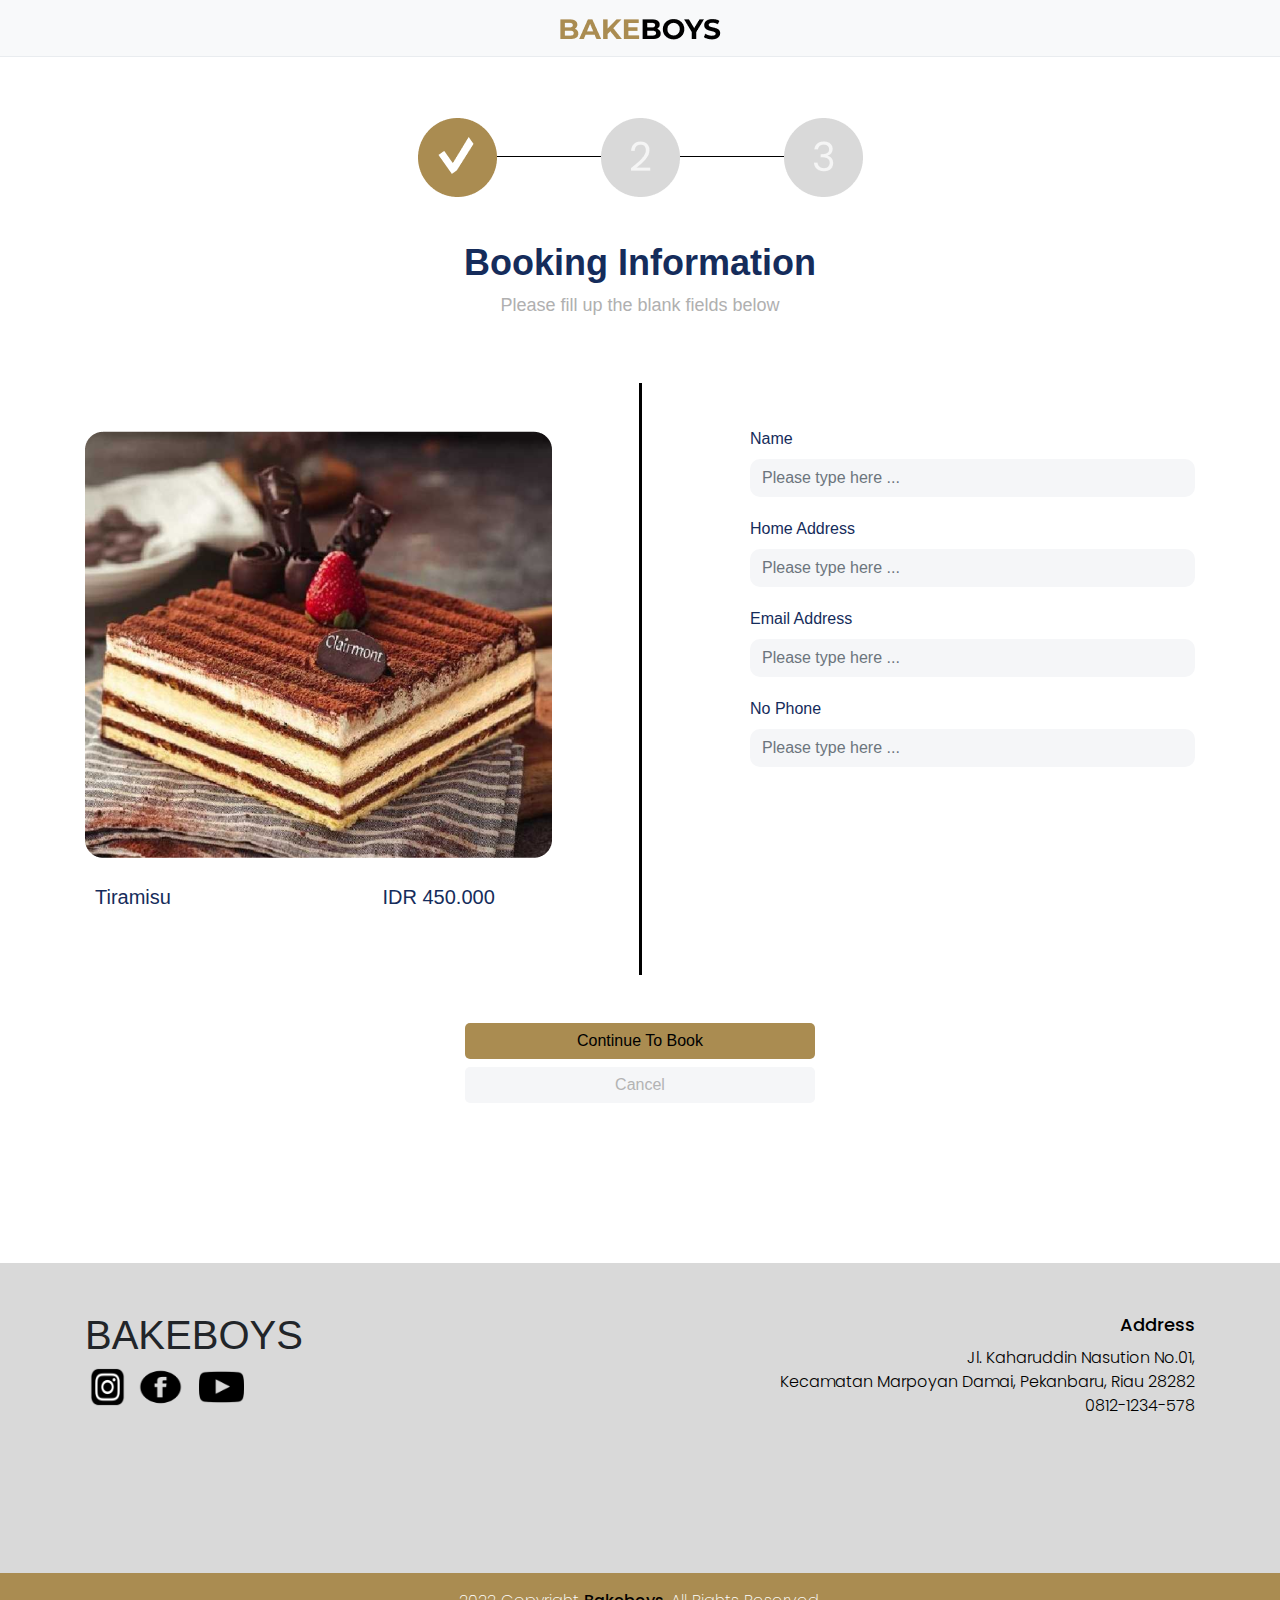
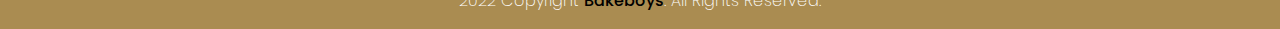
<file: pages/booking_page.html>
<!DOCTYPE html>
<html lang="en">
<head>
    <meta charset="UTF-8">
    <meta http-equiv="X-UA-Compatible" content="IE=edge">
    <meta name="viewport" content="width=device-width, initial-scale=1.0">
    <link rel="stylesheet" href="../frontend/libraries/bootstrap/css/bootstrap.css">
    <link href="https://fonts.googleapis.com/css2?family=Montserrat:wght@100;300;400;500;600;700;800&family=Poppins:wght@400;500;600;800&display=swap" rel="stylesheet">
    <link rel="stylesheet" href="../frontend/styles/main.css">
    <title>Booking Page</title>
</head>
<body>

  <!-- Header -->
  <header>
    <nav class="navbar navbar-expand-lg navbar-light bg-light">
      <div class="container">
        <a class="navbar-brand mx-auto" href="../index.html"><img src="../frontend/images/BAKEBOYS.png" alt=""></a>
      </div>
    </nav>
  </header>
  <!-- Tutup Header -->

  <!-- Page Content -->
  <div class="container booking-page-1">
    <div class="row">
        <div class="col-12">
            <img src="../frontend/images/Ceklis (1).png" class="mx-auto d-block stepper">
        </div>
        <div class="col-12">
            <div class="text-center">
                <h1 class="title-booking">Booking Information</h1>
                <p class="subtitle-booking">Please fill up the blank fields below</p>
            </div>
        </div>
    </div>
    <div class="row mt-5">
        <div class="col-md-5 mt-5">
            <img src="../frontend/images/RED VELVET ORDER.png" alt="">
            <div class="row mt-4">
                <div class="col-6">
                    <p class="brand-book">Tiramisu</p>
                </div>
                <div class="col-6">
                    <p class="price-book">IDR 450.000</p>
                </div>
            </div>
        </div>
        <div class="col-md-2">
            <img src="../frontend/images/Line 7.png" class="mx-auto d-block">
        </div>
        <div class="col-md-5 mt-4 form-booking">
            <label>Name</label>
            <div class="input-group">
                <input type="text" class="form-control" placeholder="Please type here ...">
            </div>
            <label>Home Address</label>
            <div class="input-group">
                <input type="text" class="form-control" placeholder="Please type here ...">
            </div>
            <label>Email Address</label>
            <div class="input-group">
                <input type="email" class="form-control" placeholder="Please type here ...">
            </div>
            <label>No Phone</label>
            <div class="input-group">
                <input type="number" class="form-control" placeholder="Please type here ...">
            </div>
        </div>
    </div>
    <div class="row mt-5 mb-5">
        <div class="col-4"></div>
        <div class="col-4">
            <div class="text-center">
                <a href="booking_page_2.html" type="button" class="btn btn-md btn-dark btn-block btn-continue-booking">Continue To Book</a>
                <a href="detail.html" type="button" class="btn btn-md btn-dark btn-block btn-cancel-booking mt-2">Cancel</a>
            </div>
        </div>
        <div class="col-4"></div>
    </div>
  </div>
  <!-- Akhir Page Content -->

  <!-- Footer -->
  <div class="footer">
    <div class="container">
      <div class="row">
        <div class="col-6">
          <h1 class="mt-5 text-uppercase">Bakeboys</h1>
          <div class="d-flex flex-row">
            <img src="../frontend/images/icon-ig.png">
            <img src="../frontend/images/icon-fb.png"  class="ml-2">
            <img src="../frontend/images/icon-youtube.png"  class="ml-3">
          </div>
        </div>
        <div class="col-6">
          <div class="footer-tag mt-5">
            <h3>Address</h3>
            <p>Jl. Kaharuddin Nasution No.01, <br>
              Kecamatan Marpoyan Damai, Pekanbaru, Riau 28282 <br>0812-1234-578
            </p>
          </div>
        </div>
      </div>
    </div>
  </div>

  <footer>
    <div class="container">
      <div class="row">
        <div class="col-12 text-center">
          <p class="pt-3">
            2022 Copyright <a href="#">Bakeboys</a>. All Rights Reserved.
          </p>
        </div>
      </div>
    </div>
  </footer>
  <!-- Tutup Header -->
  
  



  <script src="../frontend/libraries/jquery-3.6.0.min.js"></script>
  <script src="../frontend/libraries/bootstrap/js/bootstrap.js"></script>
</body>
</html>
</file>
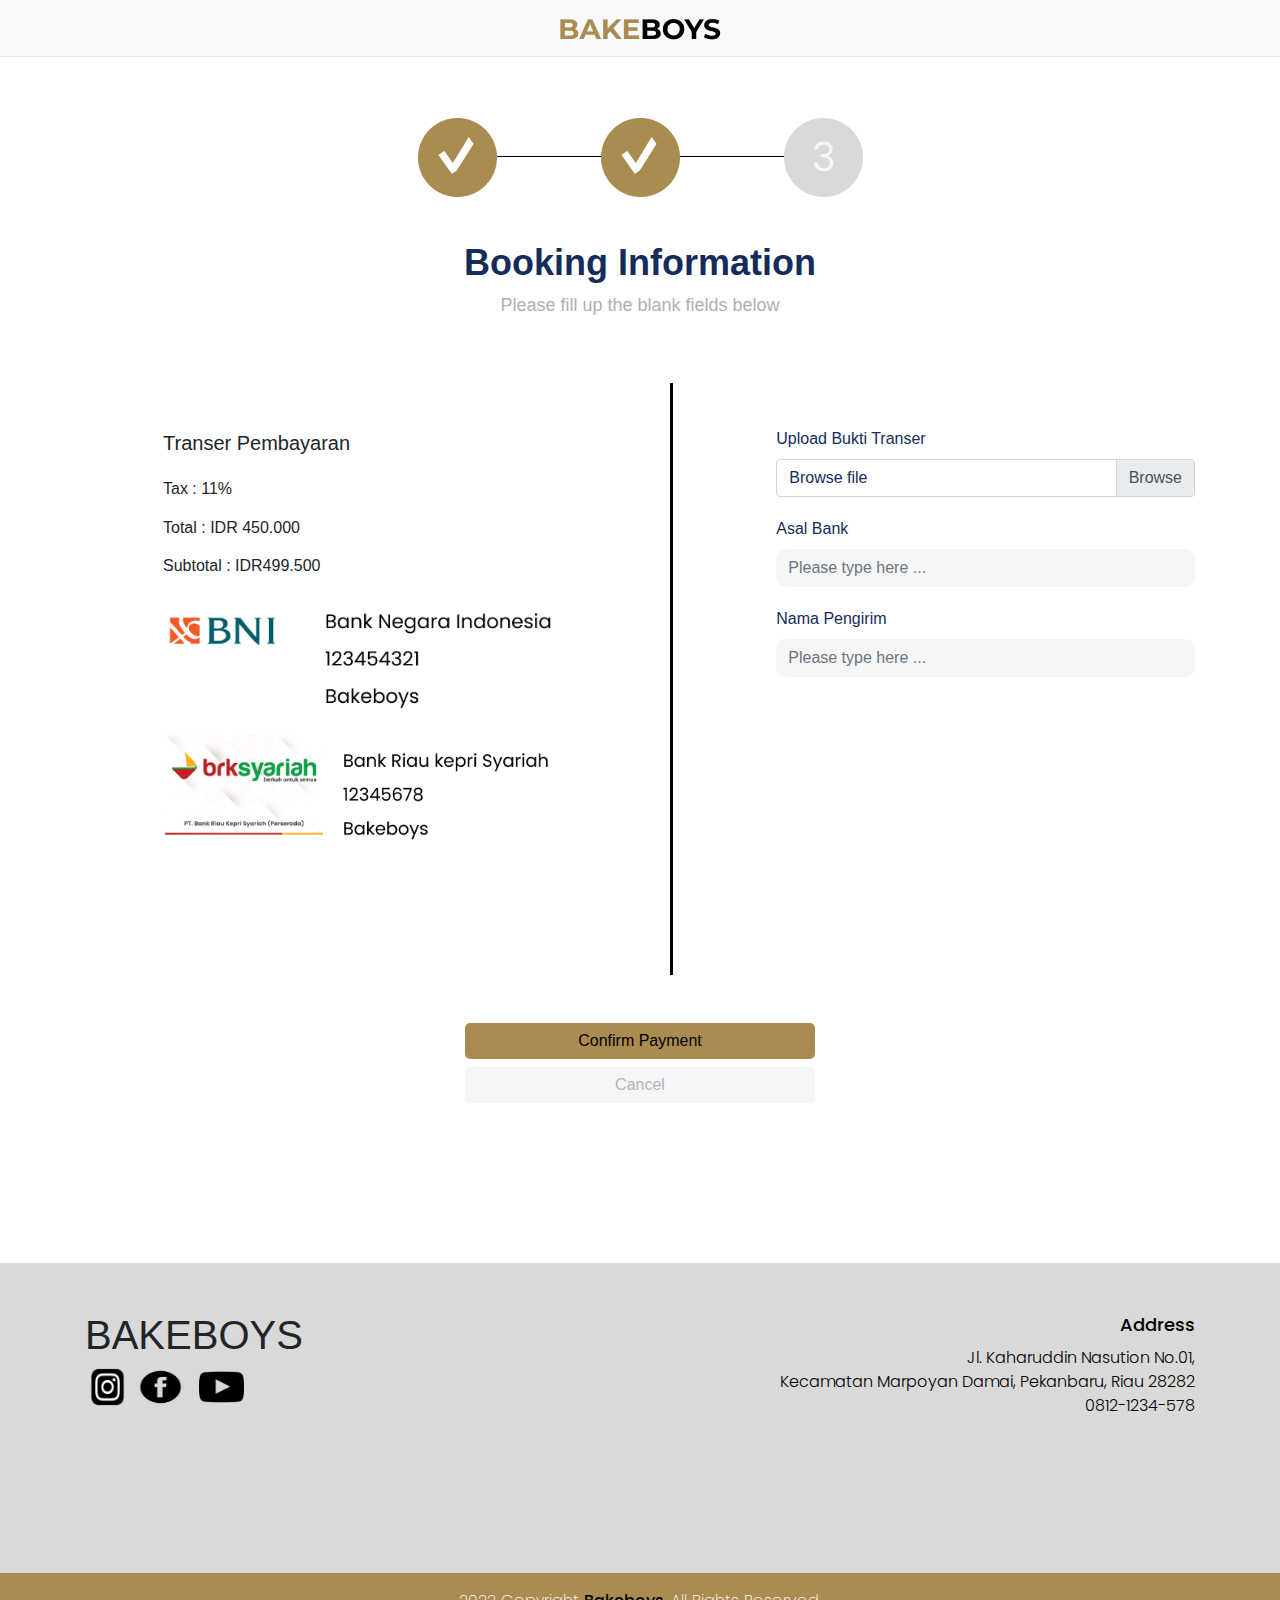
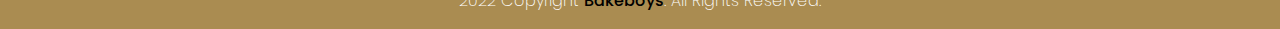
<file: pages/booking_page_2.html>
<!DOCTYPE html>
<html lang="en">
<head>
    <meta charset="UTF-8">
    <meta http-equiv="X-UA-Compatible" content="IE=edge">
    <meta name="viewport" content="width=device-width, initial-scale=1.0">
    <link rel="stylesheet" href="../frontend/libraries/bootstrap/css/bootstrap.css">
    <link href="https://fonts.googleapis.com/css2?family=Montserrat:wght@100;300;400;500;600;700;800&family=Poppins:wght@400;500;600;800&display=swap" rel="stylesheet">
    <link rel="stylesheet" href="../frontend/styles/main.css">
    <title>Booking Page</title>
</head>
<body>

  <!-- Header -->
  <header>
    <nav class="navbar navbar-expand-lg navbar-light bg-light">
      <div class="container">
        <a class="navbar-brand mx-auto" href="../index.html"><img src="../frontend/images/BAKEBOYS.png" alt=""></a>
      </div>
    </nav>
  </header>
  <!-- Tutup Header -->

  <!-- Page Content -->
  <div class="container booking-page-1">
    <div class="row">
        <div class="col-12">
            <img src="../frontend/images/Ceklis (3).png" class="mx-auto d-block stepper">
        </div>
        <div class="col-12">
            <div class="text-center">
                <h1 class="title-booking">Booking Information</h1>
                <p class="subtitle-booking">Please fill up the blank fields below</p>
            </div>
        </div>
    </div>
    <div class="row mt-5 ml-5">
        <div class="col-md-5 mt-5">
            <div class="col-12">
              <h5 class="mb-4">Transer Pembayaran</h5>
              <h6>Tax : 11% <br><br> Total : IDR 450.000 <br><br> Subtotal : IDR499.500</h6>
            </div>
            <div class="col-12">
              <img src="../frontend/images/BNI.png" class="mt-4 w-100">
            </div>
            <div class="col-12">
              <img src="../frontend/images/brksyariah.png" class="mt-4 w-100">
            </div>
        </div>
        <div class="col-md-2">
            <img src="../frontend/images/Line 7.png" class="mx-auto d-block">
        </div>
        <div class="col-md-5 mt-4 form-booking">
          <label>Upload Bukti Transer</label>
          <div class="input-group">
            <div class="custom-file mt-0">
              <input type="file" class="custom-file-input" id="inputGroupFile01" aria-describedby="inputGroupFileAddon01">
              <label class="custom-file-label mt-0">Browse file</label>
            </div>
          </div>
          <label>Asal Bank</label>
          <div class="input-group">
              <input type="text" class="form-control" placeholder="Please type here ...">
          </div>
          <label>Nama Pengirim</label>
          <div class="input-group">
              <input type="text" class="form-control" placeholder="Please type here ...">
          </div>
        </div>
    </div>
    <div class="row mt-5 mb-5">
        <div class="col-4"></div>
        <div class="col-4">
            <div class="text-center">
                <a href="finish.html" type="button" class="btn btn-md btn-dark btn-block btn-continue-booking">Confirm Payment</a>
                <a href="detail.html" type="button" class="btn btn-md btn-dark btn-block btn-cancel-booking mt-2">Cancel</a>
            </div>
        </div>
        <div class="col-4"></div>
    </div>
  </div>
  <!-- Akhir Page Content -->

  <!-- Footer -->
  <div class="footer">
    <div class="container">
      <div class="row">
        <div class="col-6">
          <h1 class="mt-5 text-uppercase">Bakeboys</h1>
          <div class="d-flex flex-row">
            <img src="../frontend/images/icon-ig.png">
            <img src="../frontend/images/icon-fb.png"  class="ml-2">
            <img src="../frontend/images/icon-youtube.png"  class="ml-3">
          </div>
        </div>
        <div class="col-6">
          <div class="footer-tag mt-5">
            <h3>Address</h3>
            <p>Jl. Kaharuddin Nasution No.01, <br>
              Kecamatan Marpoyan Damai, Pekanbaru, Riau 28282 <br>0812-1234-578
            </p>
          </div>
        </div>
      </div>
    </div>
  </div>

  <footer>
    <div class="container">
      <div class="row">
        <div class="col-12 text-center">
          <p class="pt-3">
            2022 Copyright <a href="#">Bakeboys</a>. All Rights Reserved.
          </p>
        </div>
      </div>
    </div>
  </footer>
  <!-- Tutup Footer -->
  
  



  <script src="../frontend/libraries/jquery-3.6.0.min.js"></script>
  <script src="../frontend/libraries/bootstrap/js/bootstrap.js"></script>
</body>
</html>
</file>
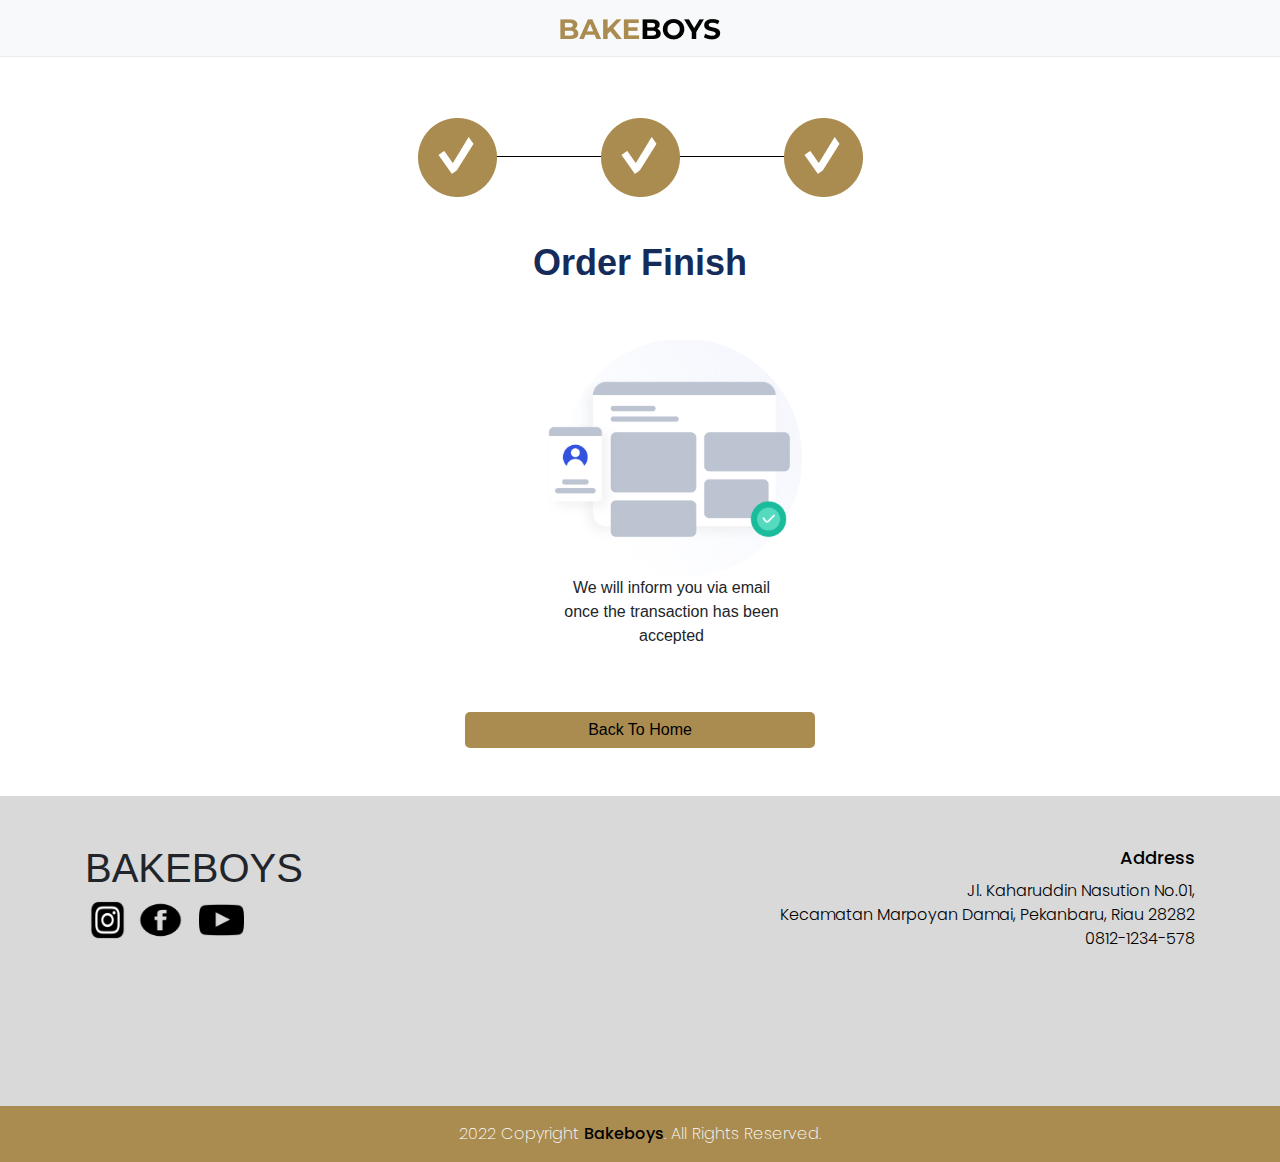
<file: pages/finish.html>
<!DOCTYPE html>
<html lang="en">
<head>
    <meta charset="UTF-8">
    <meta http-equiv="X-UA-Compatible" content="IE=edge">
    <meta name="viewport" content="width=device-width, initial-scale=1.0">
    <link rel="stylesheet" href="../frontend/libraries/bootstrap/css/bootstrap.css">
    <link href="https://fonts.googleapis.com/css2?family=Montserrat:wght@100;300;400;500;600;700;800&family=Poppins:wght@400;500;600;800&display=swap" rel="stylesheet">
    <link rel="stylesheet" href="../frontend/styles/main.css">
    <title>Booking Page</title>
</head>
<body>

  <!-- Header -->
  <header>
    <nav class="navbar navbar-expand-lg navbar-light bg-light">
      <div class="container">
        <a class="navbar-brand mx-auto" href="../index.html"><img src="../frontend/images/BAKEBOYS.png" alt=""></a>
      </div>
    </nav>
  </header>
  <!-- Tutup Header -->

  <!-- Page Content -->
  <div class="container">
    <div class="row">
        <div class="col-12">
            <img src="../frontend/images/Ceklis (2).png" class="mx-auto d-block stepper">
        </div>
        <div class="col-12">
            <div class="text-center">
                <h1 class="title-booking">Order Finish</h1>
            </div>
        </div>
    </div>
    <div class="row mt-5 ml-5">
      <div class="col-12">
        <div class="text-center">
          <img src="../frontend/images/Group 1 1 1.png" class="w-25">
          <p>We will inform you via email <br>  once the transaction has been <br> accepted</p>
        </div>
      </div>
    </div>
    <div class="row mt-5 mb-5">
      <div class="col-md-4"></div>
      <div class="col-md-4">
          <div class="text-center">
              <a href="../index.html" type="button" class="btn btn-md btn-dark btn-block btn-continue-booking">Back To Home</a>
          </div>
      </div>
      <div class="col-md-4"></div>
    </div>
  </div>
  <!-- Akhir Page Content -->

  <!-- Footer -->
  <div class="footer">
    <div class="container">
      <div class="row">
        <div class="col-6">
          <h1 class="mt-5 text-uppercase">Bakeboys</h1>
          <div class="d-flex flex-row">
            <img src="../frontend/images/icon-ig.png">
            <img src="../frontend/images/icon-fb.png"  class="ml-2">
            <img src="../frontend/images/icon-youtube.png"  class="ml-3">
          </div>
        </div>
        <div class="col-6">
          <div class="footer-tag mt-5">
            <h3>Address</h3>
            <p>Jl. Kaharuddin Nasution No.01, <br>
              Kecamatan Marpoyan Damai, Pekanbaru, Riau 28282 <br>0812-1234-578
            </p>
          </div>
        </div>
      </div>
    </div>
  </div>

  <footer>
    <div class="container">
      <div class="row">
        <div class="col-12 text-center">
          <p class="pt-3">
            2022 Copyright <a href="#">Bakeboys</a>. All Rights Reserved.
          </p>
        </div>
      </div>
    </div>
  </footer>
  <!-- Tutup Header -->
  
  



  <script src="../frontend/libraries/jquery-3.6.0.min.js"></script>
  <script src="../frontend/libraries/bootstrap/js/bootstrap.js"></script>
</body>
</html>
</file>
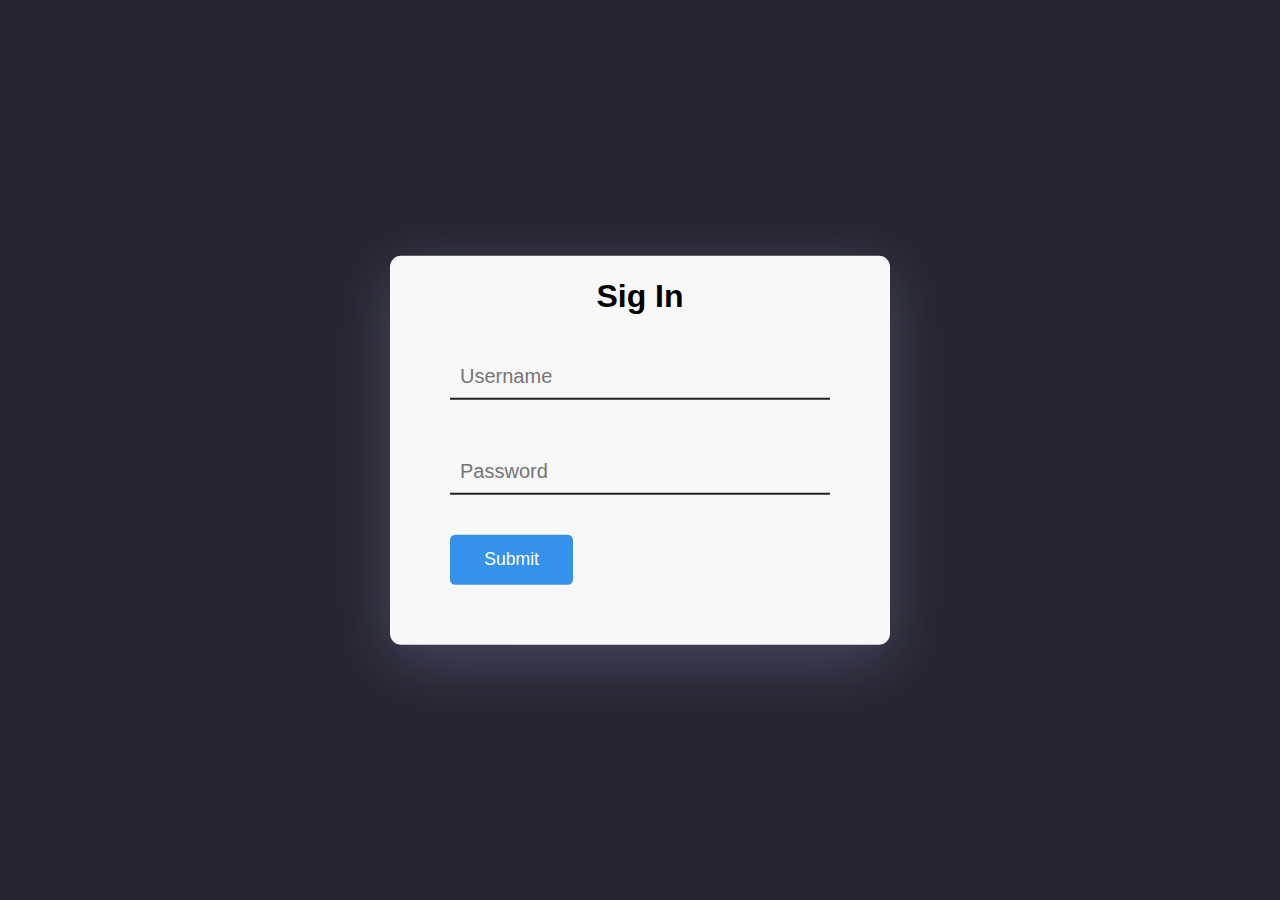
<file: pages/login.html>
<!DOCTYPE html>
<html lang="en">
<head>
    <meta charset="UTF-8">
    <meta name="viewport" content="width=device-width, initial-scale=1.0">
    <title>Document</title>
    <link rel="stylesheet" href="../frontend/styles/login.css">
    <link rel="stylesheet" href="../frontend/libraries/login.js">
</head>
<body>
    <div class="container">
        <h2>Sig In</h2>
      <input type="text" placeholder="Username" id="username" />
      <input type="password" placeholder="Password" id="password" />
      <button id="submit">Submit</button>
      <p id="message-ref">Signed Up Successfully!</p>
    </div>
</body>
</html>
</file>
<file: frontend/styles/main.css>
header {
    border-bottom: 1px solid #e9ecef;
    width: 100%;
    position: relative;
}

.navbar-brand img {
    max-height: 80px;
}

.nav-item {
    font-family: 'poppins', sans-serif;
    font-weight: 400;
}

.nav-item.active {
    font-family: 'poppins', sans-serif;
    font-weight: 600;
    color: #aa8c51 !important;
}

ul li a {
    color: #000000 !important;
}

ul li a:hover {
    color: #aa8c51 !important;
}

.nav-item .nav-link.active {
    font-weight: bold;
    color: #aa8c51 !important;
}

/* Hero Banner */
section.hero-banner {
    margin-bottom: 8rem;
}

section h1 {
    font-size: 62px;
    font-style: normal;
    font-family: 'Poppins';
    font-weight: 600;
    line-height: 110%;
    color: #171938;
    
}

section h4 {
    font-family: 'Poppins';
    font-style: normal;
    font-weight: 600;
    font-size: 20px;
    line-height: 110%;
    color: #171938;
}

section p {
    font-family: 'Poppins';
    font-style: normal;
    font-weight: 400;
    font-size: 28px;
    line-height: 110%;
    color: #171938;
}

section .btn-cta {
    background-color: #aa8c51;
    font-family: 'Montserrat', sans-serif;
    font-weight: 600;
    font-size: 15px;

    margin-top: 15px;
    position: absolute;
    width: 150px;
    height: 38px;
    left: 115px;
    border-radius: 0px 18px 18px 0px;
}

section .btn-cta:hover {
    background-color: #a1a408;
}

section .banner-logo {
    position:absolute ;
    width: 70px;
}

section .banner-img {
    margin: -110px 0 0 0;
    
    max-width: 480px;
}
section .banner-img-frame {
    margin: -90px 0 0 40px;
    z-index: 1;
    max-width: 480px;
}
section .banner-img-frame-1 {
    margin: -70px 0 0 20px;
    max-width: 480px;
}

.card {
    height: 100%;
}

/* Categories */

.section-title {
    border-radius: 3px solid #aa8c51;
    width: 8%;
    padding-top: 20px;
}

section.categories {
    margin-bottom: 5rem;
}

.component-categories {
    margin-bottom: 20px;
}

.component-categories:hover {
    text-decoration: none;
}

.tag .btn-cta {
    background-color: #5c3310;
    margin-left: 550px;
    z-index: 3;
    padding: .40rem 1.25rem;
    position: relative absolute;
    margin-top: 25px;
    margin-bottom: 10px;
    bottom: 0;
    left: 15px;
    color: white;
    min-height: 50px;
    width: 300px;
    border-radius: 0px 50px;
    
}

.tag-1 .btn-cta {
    background-color: #aa8c51;
    margin-left: 260px;
    z-index: 3;
    padding: .40rem 1.25rem;
    position: relative absolute;
    margin-top: 25px;
    margin-bottom: 10px;
    bottom: 0;
    left: 15px;
    color: white;
    min-height: 50px;
    width: 300px;
    border-radius: 0px 50px;
}

.tag span {
    margin-bottom: 10px;
    font-family: 'Poppins';
    font-style: normal;
    font-weight: 600;
    font-size: 18px;
    color: #171938;
}

.categories-thumbnail {
    margin-top: 30px;
    width: 540px;
    height: 215px;
    border-radius: 20px;
    overflow: hidden;
    position: relative;
    z-index: 1;
}

.categories-thumbnail:hover .categories-image {
    transform: scale(1.1);
}

.categories-thumbnail-small {
    margin-left: 575px;
    margin-top: 10px;
    width: 100%;
    height: 215px;
    border-radius: 20px;
    overflow: hidden;
    position: relative;
    z-index: 1;
}

.categories-thumbnail-small:hover .categories-image {
    transform: scale(1.1);
}

.categories-image {
    width: 100%;
    height: 100%;

    background-color: #ddd;
    background-position: center;
    background-size: cover;
    background-repeat: no-repeat;

    transition: all 0.3s ease;
}

/* Products */

.section-title {
    border-bottom: 3px solid #FCBB3A;
    width: 8%;
    
}
section.popular-products {
    padding-top: 30px;
    margin-bottom: 5rem;
    background-color: #aa8c51
}

.component-products {
    margin-top: 30px;
    margin-bottom: 20px;
    background: #ffffff;
    border-radius: 8px;
    border: #000000;
    transition: all 0.2s ease-in-out;
    padding-bottom: 15px;
    margin-bottom: 60px;
}

.component-products:hover {
    text-decoration: none;
    transform: scale(1.1);
}


.products-image {
    padding: 0.5rem;

    border-radius: 8px 8px 0px 0px;
    background: #F6FAFD;
    background-position: center;
    background-size: cover;
    background-repeat: no-repeat;

    transition: all 0.3s ease;
}

.products-text {
    font-family: 'Poppins';
    font-style: normal;
    text-transform: uppercase;
    font-weight: 600;
    font-size: 1.2rem;
    line-height: 110%;
    text-align: center;
    color: #000000;
}

.products-price {
    font-family: 'Poppins';
    font-style: normal;
    font-weight: 600;
    font-size: 1rem;
    line-height: 110%;
    text-align: center;
    color: #aa8c51;
}

/* Testimonial */
.testimonial {
    margin-bottom: 5rem;
}

.testimonial-hero-image {
    z-index: 1;  
    margin: 30px 0px 0px 30px;
    width: 365px;
    height: 500px;
}

.testimonial-frame {
    width: 365px;
    height: 500px;
}

.stars img{
    width: 180px;
}

.testimonial-text {
    font-family: 'Poppins';
    font-style: normal;
    font-weight: 600;
    font-size: 32px;
    line-height: 48px;

    color: #000000;
}

.testimonial-name {
    font-family: 'Poppins';
    font-style: normal;
    font-weight: 300;
    font-size: 16px;
    line-height: 27px;
    color: #B0B0B0;
}

.btn-testimonial {
    background-color: #aa8c51;
    font-family: 'Montserrat', sans-serif;
    font-weight: 600;
    font-size: 18px;

    position: absolute;
    width: 150px;
    height: 38px;
    border-radius: 4px;
}

.btn-testimonial:hover {
    box-shadow: 0px 8px 15px rgba(50, 82, 223, 0.3);
    border-radius: 4px;
}

/* Footer */
.footer {
    height: 310px;
    background-color: #d9d9d9
}

.footer img {
    width: 45px;
    height: 40px;
}

.footer-tag {
    text-align: right;
}

.footer-tag h3 {
    font-family: 'Poppins';
    font-style: normal;
    font-weight: 500;
    font-size: 18px;
    line-height: 27px;
    text-align: right;

    color: #000000;
}

.footer-tag p {
    font-family: 'Poppins';
    font-style: normal;
    font-weight: 300;
    font-size: 16px;
    line-height: 24px;
    text-align: right;

    color: #000000;
}

.footer-copyright {
    background-color: #aa8c51;
    text-align: center;
    padding-top: 5px;
    padding-bottom: 5px;

}

footer {
    background-color: #aa8c51;
}

footer p {
    font-family: 'Poppins';
    font-style: normal;
    font-weight: 200;
    font-size: 16px;
    line-height: 24px;
    color: #ffffff;
    
}

footer p a{
    font-weight: 500;
    color: #000000;
    transition: all 0.2s ease-in-out;
}

footer p a:hover{
    text-decoration: none;
    font-weight: 500;
    color: #000000;
    transform: scale(1.1);
}

/* Breadcrumb */

.cake-breadcrumbs .breadcrumb{
    background: transparent;
    padding: 0;
    padding-top: 10px;
    padding-bottom: 10px;
    margin-top: 10px;
    font-family: 'poppins', sans-serif;
}

.breadcrumb-item + .breadcrumb-item::before {
    padding-left: 1.5rem;
    padding-right: 1.5rem;
}

.breadcrumb-item a{
    font-weight: 500;
    color: #C4C4C4;
}

.breadcrumb-item.active{
    font-weight: 500;
    color: #171938;
}

.xzoom-container {
    display: block;
}

.xzoom-container .xzoom {
    width: 100%;
    border-radius: 20px;
}

.xzoom-gallery {
    border-radius: 10px;
}

.cake-heading {
    margin-top: 50px;
    margin-left: 200px;
}

.cake-heading h1 {
    font-family: 'Poppins';
    font-style: normal;
    font-weight: 500;
    font-size: 20px;
    line-height: 30px;
    color: #152C5B;
}

.cake-heading p{
    font-family: 'Poppins';
    font-style: normal;
    font-weight: 300;
    font-size: 16px;
    line-height: 170%;
    color: #B0B0B0;

}

.cake-heading .card {
    border: 1px solid #E5E5E5;
    border-radius: 15px;
}

.cake-heading .booking-title {
    font-weight: 500;
    font-size: 20px;
    color: #152C5B;
}

.cake-heading .booking-price {
    font-weight: 500;
    font-size: 36px;
    color: #1ABC9C;
}

.cake-heading .subtitle {
    color: #152C5B;
    font-weight: 400;
    margin-top: 12px;
}

.cake-heading .input-number .input-group{
    background-color: white;
}

.cake-heading .input-group-text{
    border: 0;
    cursor: pointer;
    color: white;
    padding: 0;
    border-radius: 4px !important;
    font-size: 24px;
    width: 40px;
    height: 40px;
    display: flex;
    justify-content: center;
    user-select: none;
}

.cake-heading .input-group-text.minus{
    background-color: #E74C3C;
}

.cake-heading .input-group-text.plus{
    background-color: #1ABC9C;
}

.cake-heading .input-group .form-control{
    border: 1;
    border-radius: 0;
    outline: 0;
    box-shadow: none;
    background-color: #F5F6F8;
    padding-top: 0.575rem;
    padding-bottom: 0.575rem;
    text-align: center;
}

.cake-heading .btn-booking {
    background-color: #aa8c51;
    border-radius: 4px;
}

.cake-heading .btn-booking:hover {
    background-color: #aa8c51;
    box-shadow: 0px 8px 15px rgba(50, 82, 223, 0.3);
}

.booking-page-1{
    margin-bottom: 160px;
}

.stepper {
    margin-top: 61px;
    margin-bottom: 44px;
}

.title-booking {
    color: #152C5B;
    font-weight: 600;
    font-size: 36px;
}

.subtitle-booking {
    color: #B0B0B0;
    font-weight: 300;
    font-size: 18px;
}

.brand-book {
    font-weight: 400;
    font-size: 20px;
    padding-left: 10px;
    color: #152C5B;
}
.price-book {
    font-weight: 300;
    font-size: 20px;
    padding-left: 60px;
    color: #152C5B;
}

.form-booking label{
    margin-top: 20px;
    font-weight: 500;
    font-size: 16px;
    color: #152C5B;
}

.form-booking .input-group {
    background-color: white;
}

.form-booking .input-group .form-control{
    border: 0;
    background: #F5F6F8;
    border-radius: 10px;
    outline: 0;
    box-shadow: none;
    padding-top: 0.575rem;
    padding-bottom: 0.575rem;
}
.form-booking .input-group .custom-file .custom-file-input{
    border: 0;
    background: #F5F6F8;
    border-radius: 10px;
    outline: 0;
    box-shadow: none;
    padding-top: 0.575rem;
    padding-bottom: 0.575rem;
}

.form-booking .input-group .form-control::placeholder{
    background: #F5F6F8;
}

.btn-continue-booking {
    border: 0;
    color: #000000;
    background: #aa8c51;
    border-radius: 5px;
}
.btn-continue-booking:hover {
    color: #000000;
    background: #322d7c;
    box-shadow: 0px 8px 15px rgba(0, 0, 0, 0.25);
}

.btn-cancel-booking {
    margin-top: 5px;
    border: 0;
    color: #B3B3B3;
    background: #F5F6F8;
    border-radius: 5px;
}
.btn-cancel-booking:hover {
    color: #000000;
    background: #cdcdcd;
    box-shadow: 0px 8px 15px rgba(0, 0, 0, 0.25);
}
</file>
<file: frontend/styles/login.css>
* {
    padding: 0;
    margin: 0;
    box-sizing: border-box;
    font-family: "Poppins", sans-serif;
  }
  body {
    background-color: #262433;
  }
  .container {
    width: 31.25em;
    background-color: #f8f8f8;
    padding: 1.4em 3.75em;
    position: absolute;
    transform: translate(-50%, -50%);
    top: 50%;
    left: 50%;
    border-radius: 0.7em;
    box-shadow: 0 1em 4em rgba(212, 234, 255, 0.2);
  }
  h2{
    text-align: center;
    font-size: 32px;
    margin-bottom: 30px;
    color: lightblack;
  }
  input,
  #submit {
    border: none;
    outline: none;
    display: block;
  }
  input {
    width: 100%;
    background-color: transparent;
    margin-bottom: 2em;
    font-size: 20px;
    padding: 1em 0 0.5em 0.5em;
    border-bottom: 2px solid #202020;
  }
  #submit {
    position: relative;
    left: 0;
    font-size: 1.1em;
    width: 7em;
    background-color: #3492eb;
    color: white;
    padding: 0.8em 0;
    margin-top: 2em;
    border-radius: 0.3em;
  }
  #message-ref {
    font-size: 0.9em;
    margin-top: 1.5em;
    color: #34bd34;
    visibility: hidden;
  }
</file>
